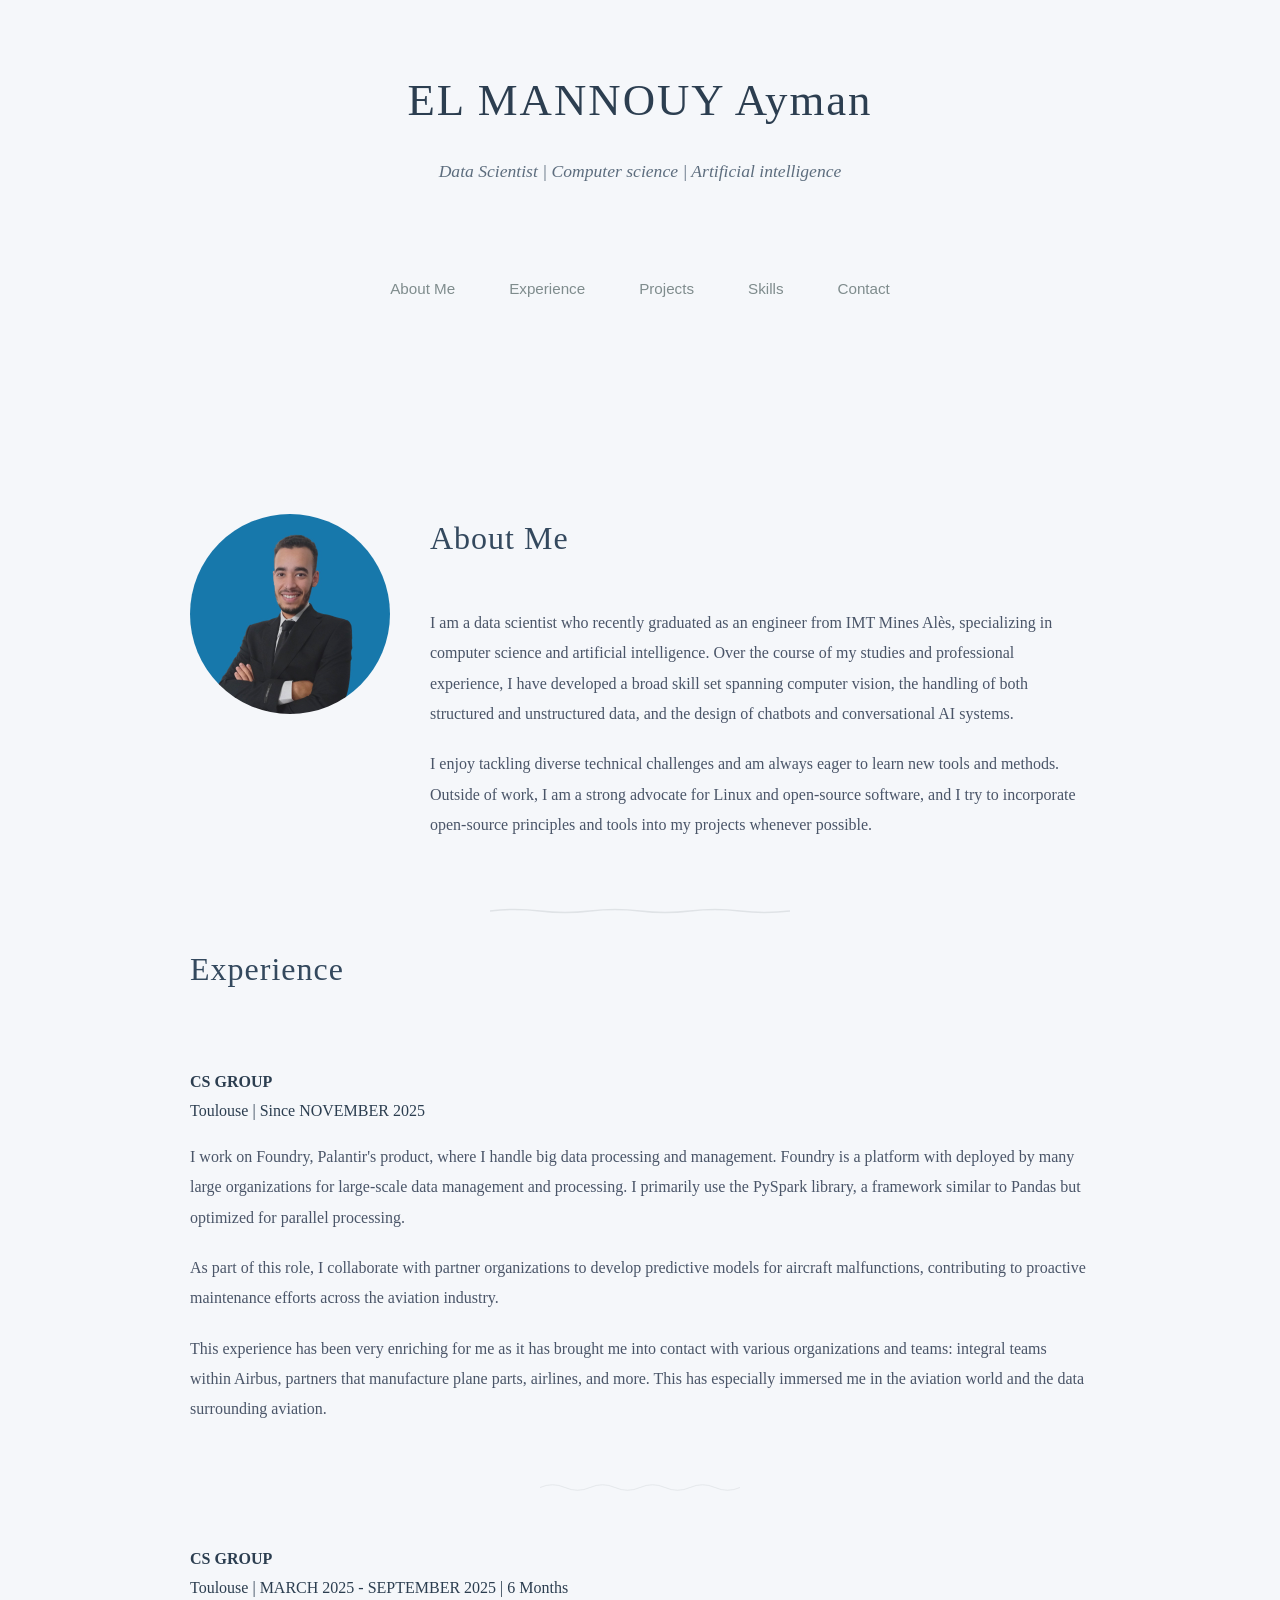
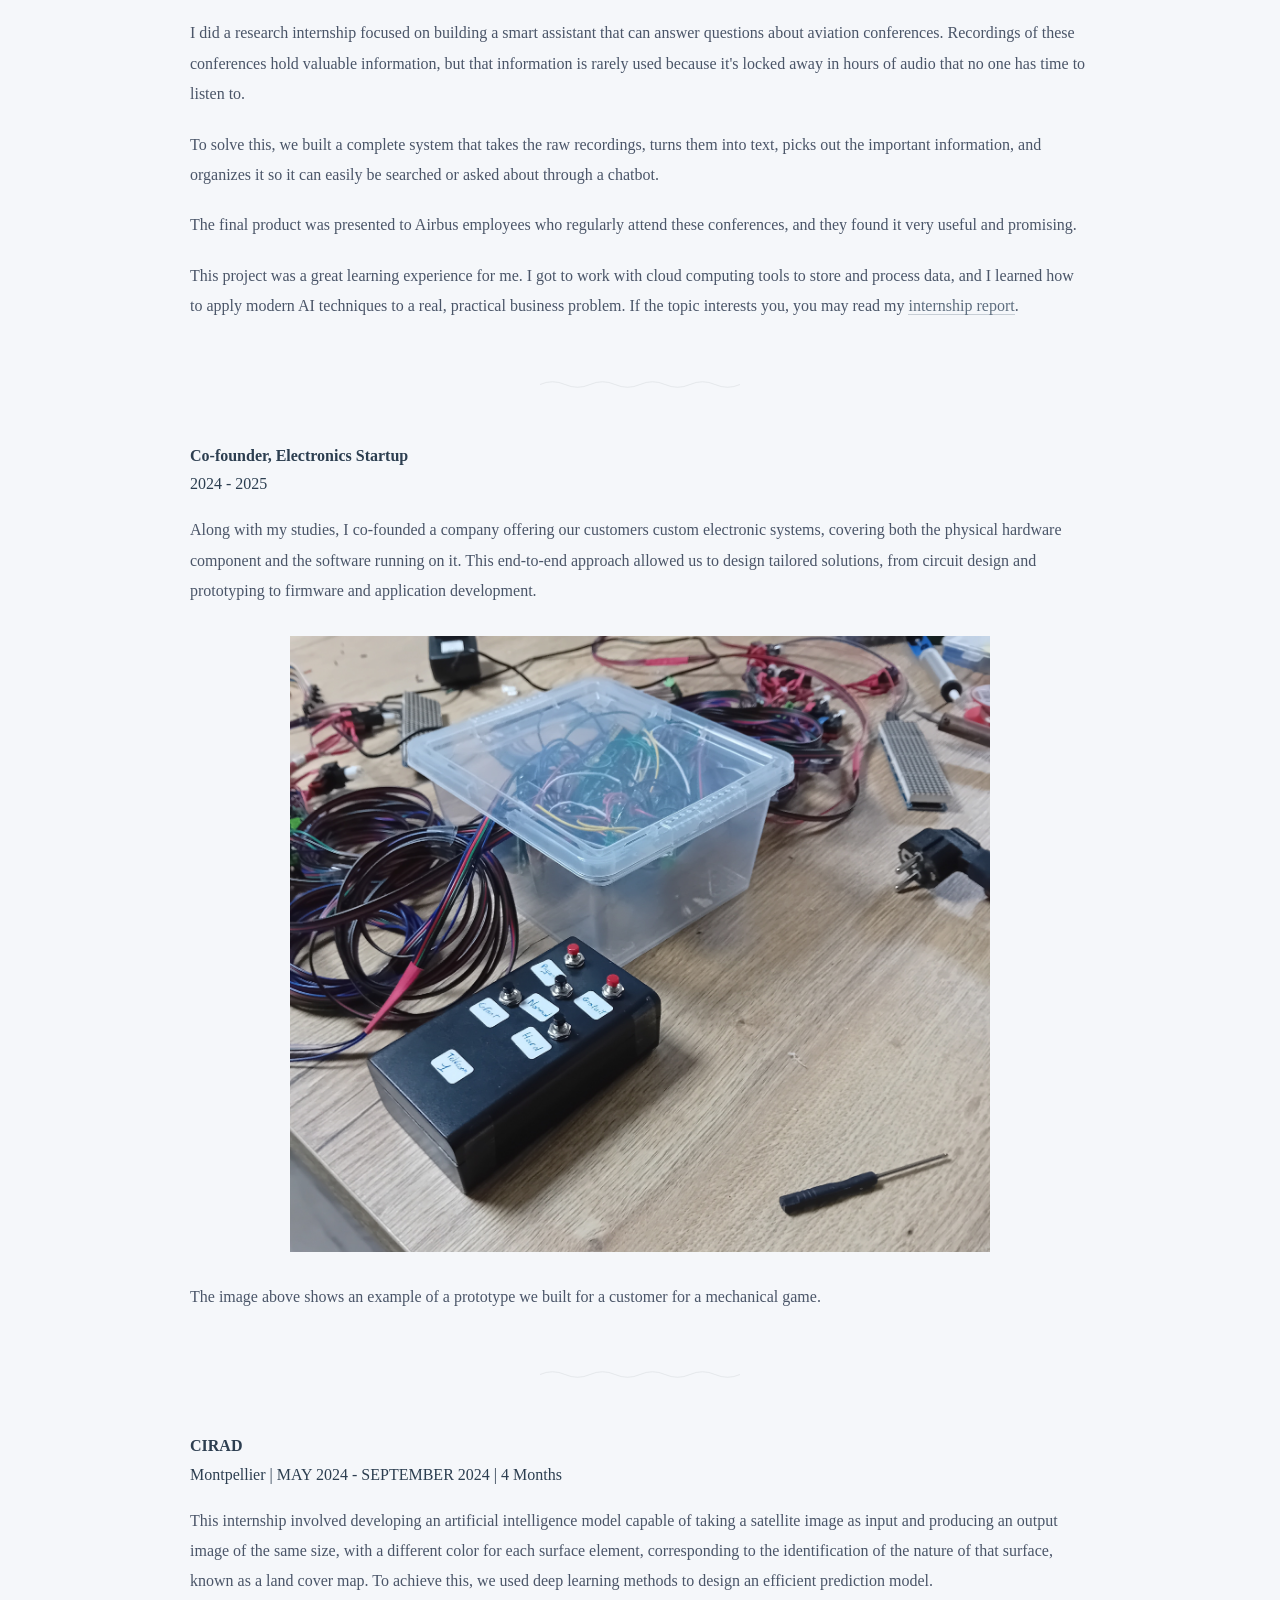
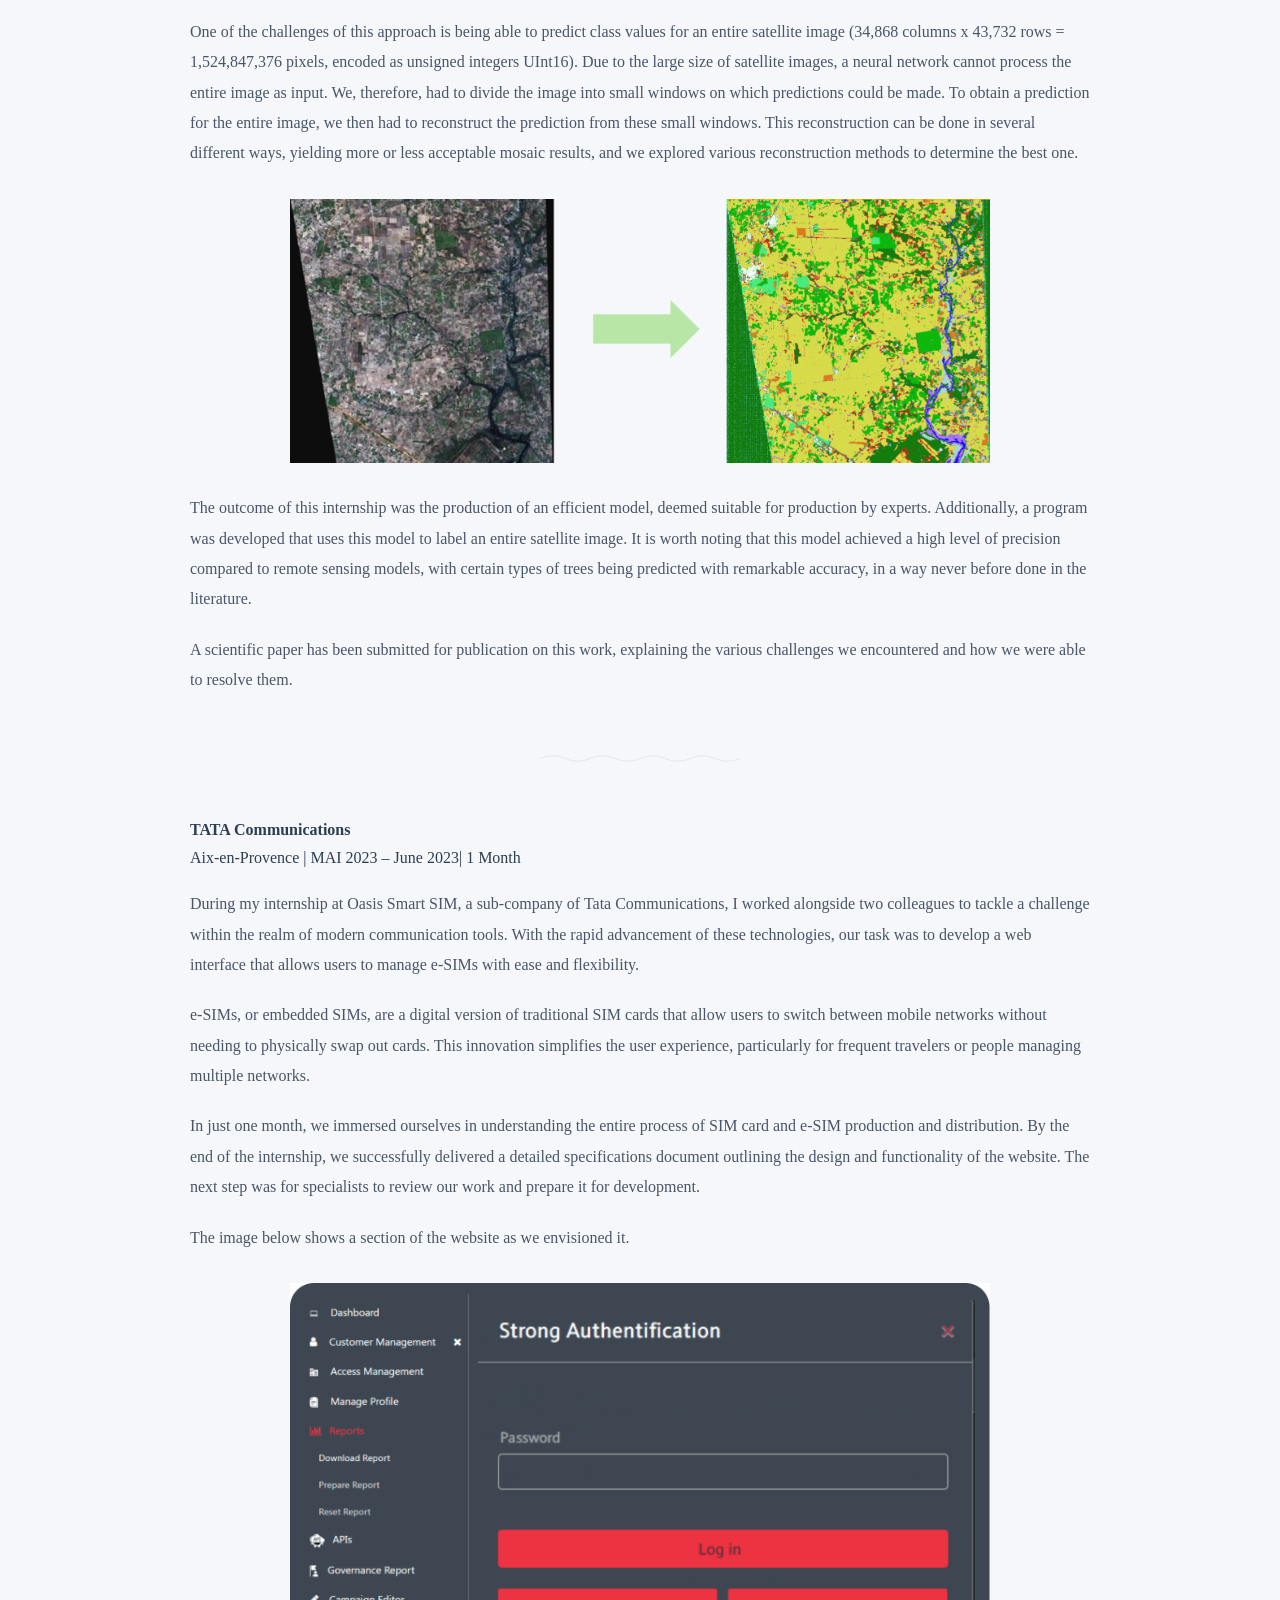
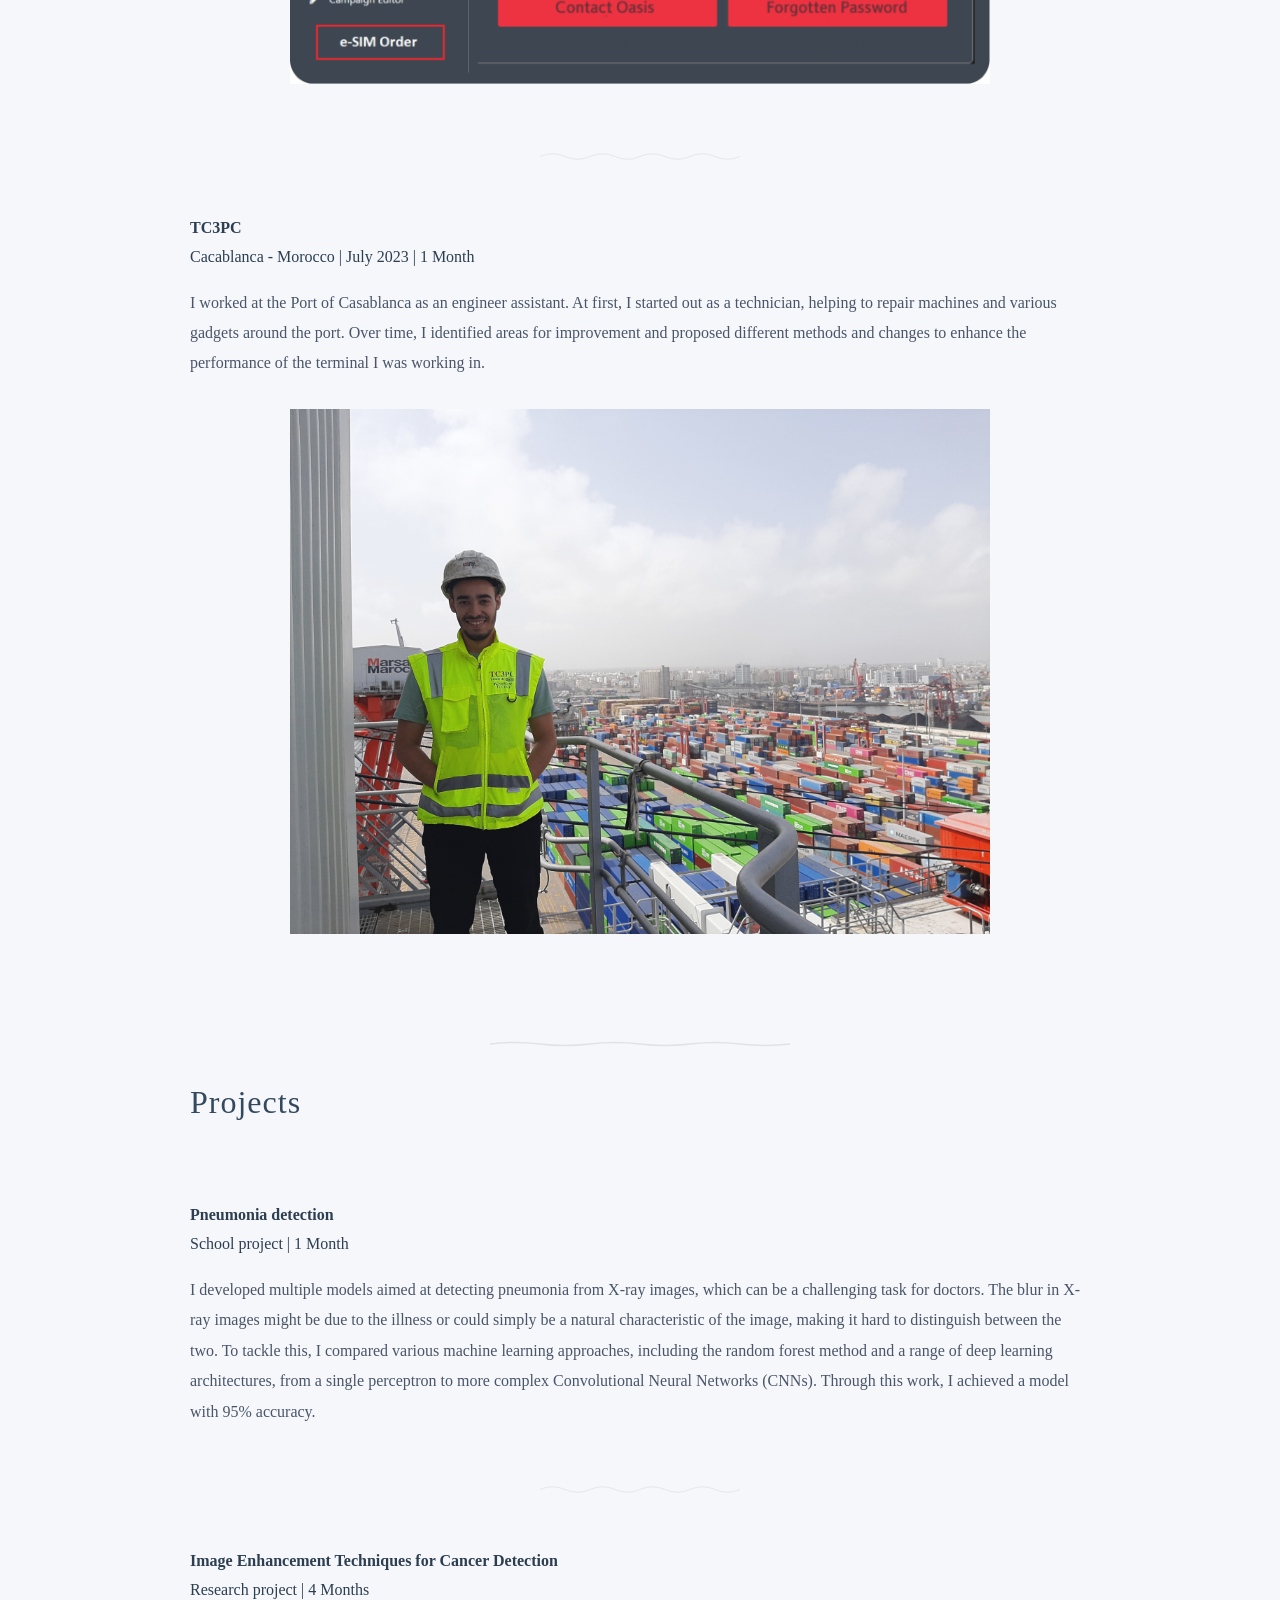
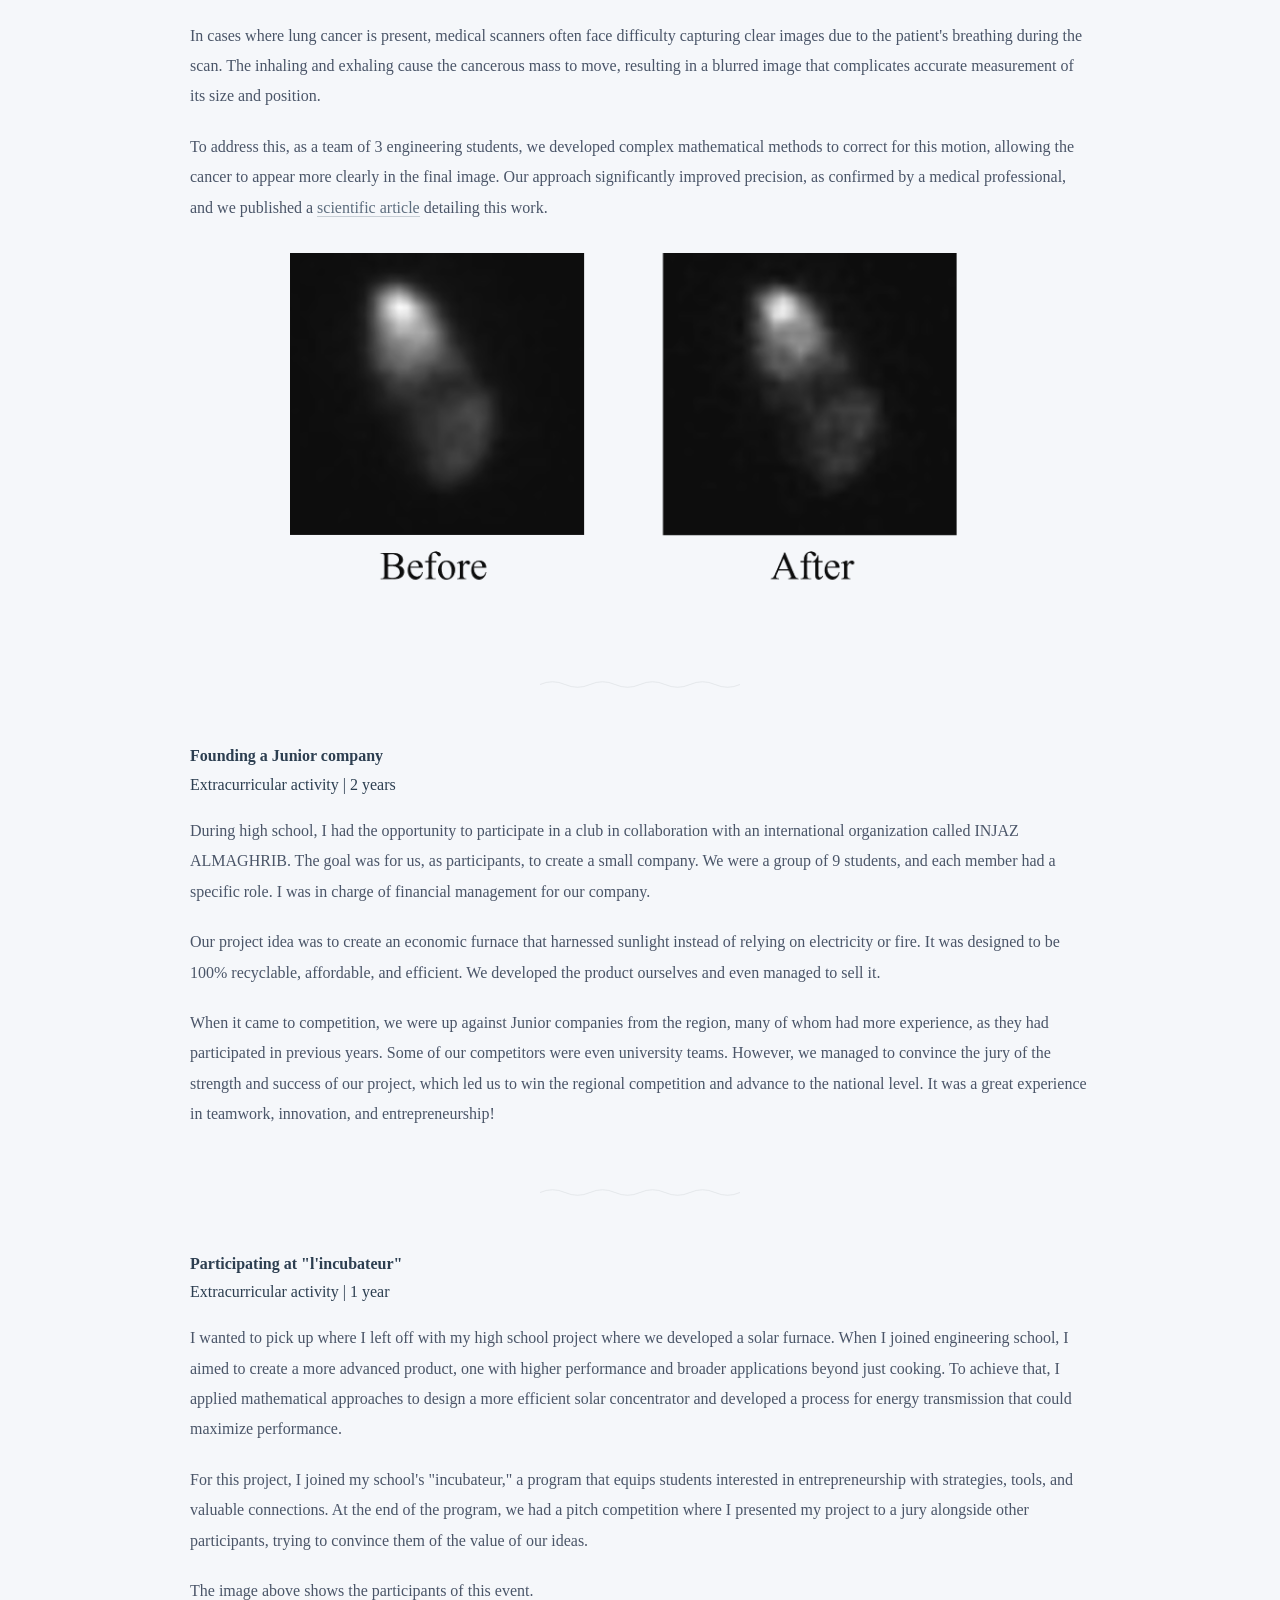
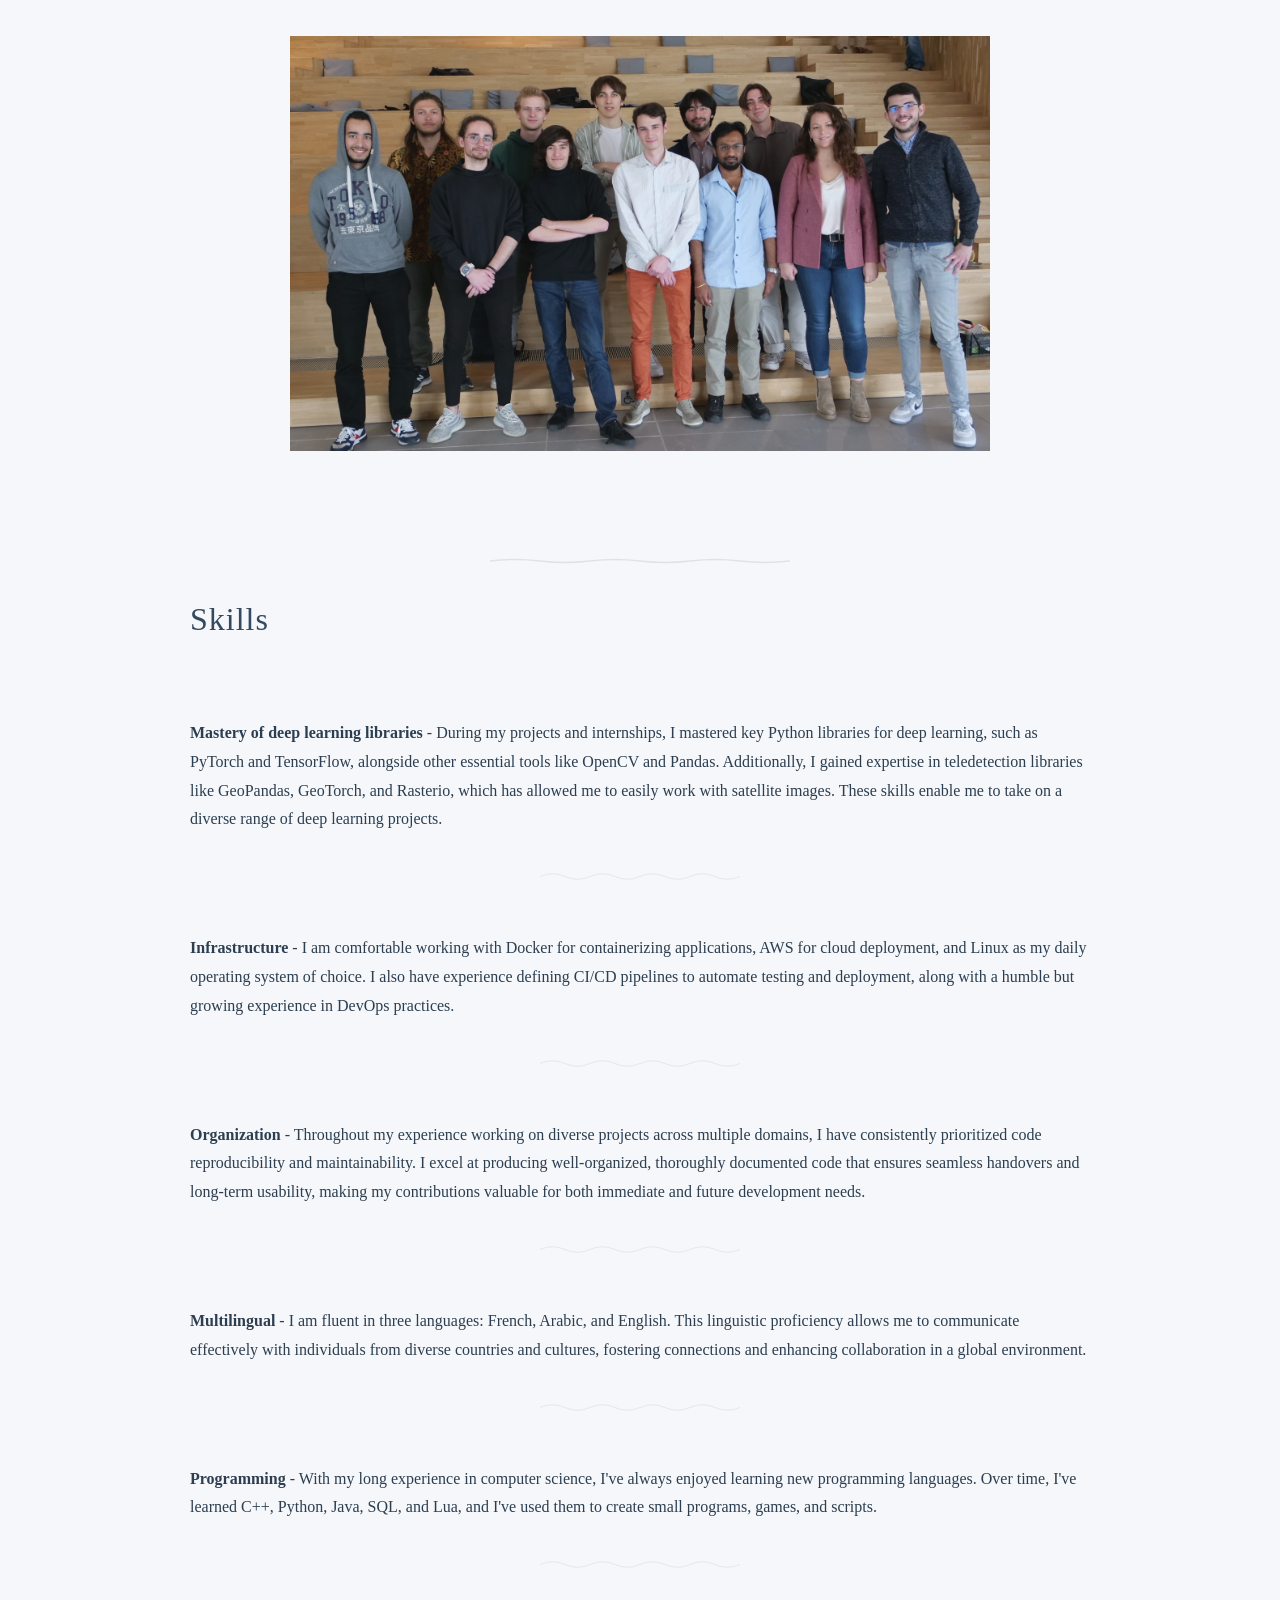
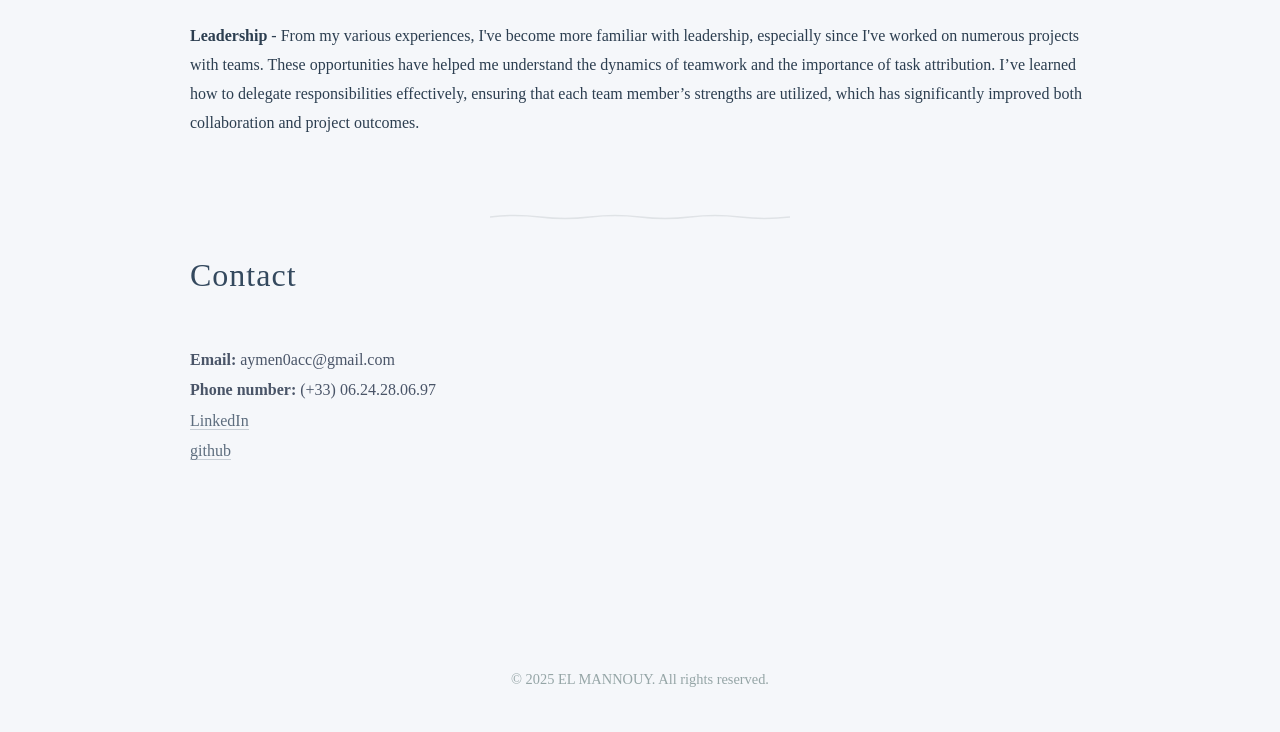
<file: index.html>
<!DOCTYPE html>
<html lang="en">
<head>
    <meta charset="UTF-8">
    <meta name="viewport" content="width=device-width, initial-scale=1.0">
    <title>EL MANNOUY Ayman - Professional Profile</title>
    <link rel="icon" href="icon.ico" type="image/x-icon">
    <link rel="stylesheet" href="styles.css">
</head>
<body>
    <header>
        <h1>EL MANNOUY Ayman</h1>
        <p> Data Scientist | Computer science | Artificial intelligence</p>
    </header>

    <nav>
        <a href="#about">About Me</a>
        <a href="#experience">Experience</a>
        <a href="#Projects">Projects</a>
        <a href="#skills">Skills</a>
        <a href="#contact">Contact</a>
    </nav>

    <div class="container">
        <section id="about" class="profile-section about-me">
            <img src="photo.jpg" alt="EL MANNOUY">
            <div class="text">
                <h2>About Me</h2>
                <p>
                    I am a data scientist who recently graduated as an engineer from IMT Mines Alès, specializing in computer science and artificial intelligence. Over the course of my studies and professional experience, I have developed a broad skill set spanning computer vision, the handling of both structured and unstructured data, and the design of chatbots and conversational AI systems.
                </p>
                <p>
                    I enjoy tackling diverse technical challenges and am always eager to learn new tools and methods. Outside of work, I am a strong advocate for Linux and open-source software, and I try to incorporate open-source principles and tools into my projects whenever possible.
                </p>
            </div>
        </section>

        <section id="experience" class="profile-section">
            <h2>Experience</h2>
            <ul>
                <li>
                    <strong>CS GROUP</strong> <br>
                    Toulouse | Since NOVEMBER 2025<br>
                    <p>
                        I work on Foundry, Palantir's product, where I handle big data processing and management. Foundry is a platform with deployed by many large organizations for large-scale data management and processing. I primarily use the PySpark library, a framework similar to Pandas but optimized for parallel processing.
                    </p>
                    <p>
                        As part of this role, I collaborate with partner organizations to develop predictive models for aircraft malfunctions, contributing to proactive maintenance efforts across the aviation industry.
                    </p>
                    <p>
                        This experience has been very enriching for me as it has brought me into contact with various organizations and teams: integral teams within Airbus, partners that manufacture plane parts, airlines, and more. This has especially immersed me in the aviation world and the data surrounding aviation.
                    </p>
                </li>

                <li>
                    <strong>CS GROUP</strong> <br>
                    Toulouse | MARCH 2025 - SEPTEMBER 2025 | 6 Months<br>
                    <p>
                        I did a research internship focused on building a smart assistant that can answer questions about aviation conferences. Recordings of these conferences hold valuable information, but that information is rarely used because it's locked away in hours of audio that no one has time to listen to.
                    </p>
                    <p>
                        To solve this, we built a complete system that takes the raw recordings, turns them into text, picks out the important information, and organizes it so it can easily be searched or asked about through a chatbot.
                    </p>
                    <p>
                        The final product was presented to Airbus employees who regularly attend these conferences, and they found it very useful and promising.
                    </p>
                    <p>
                        This project was a great learning experience for me. I got to work with cloud computing tools to store and process data, and I learned how to apply modern AI techniques to a real, practical business problem. If the topic interests you, you may read my <a href="rapport_pfe.pdf" download>internship report</a>.
                    </p>
                </li>

                <li>
                    <strong>Co-founder, Electronics Startup</strong> <br>
                    2024 - 2025<br>
                    <p>
                        Along with my studies, I co-founded a company offering our customers custom electronic systems, covering both the physical hardware component and the software running on it. This end-to-end approach allowed us to design tailored solutions, from circuit design and prototyping to firmware and application development.
                    </p>
                    <img src="electronic_prototype.jpg" alt="Electronic prototype">
                    <p>
                        The image above shows an example of a prototype we built for a customer for a mechanical game.
                    </p>
                </li>

                <li>
                    <strong>CIRAD</strong> <br>
                    Montpellier | MAY 2024 - SEPTEMBER 2024 | 4 Months<br>
                    <p>
                        This internship involved developing an artificial intelligence model capable of taking a satellite image as input and producing an output image of the same size, with a different color for each surface element, corresponding to the identification of the nature of that surface, known as a land cover map. To achieve this, we used deep learning methods to design an efficient prediction model.
                    </p>

                    <p>
                        One of the challenges of this approach is being able to predict class values for an entire satellite image (34,868 columns x 43,732 rows = 1,524,847,376 pixels, encoded as unsigned integers UInt16). Due to the large size of satellite images, a neural network cannot process the entire image as input. We, therefore, had to divide the image into small windows on which predictions could be made. To obtain a prediction for the entire image, we then had to reconstruct the prediction from these small windows. This reconstruction can be done in several different ways, yielding more or less acceptable mosaic results, and we explored various reconstruction methods to determine the best one.
                    </p>
                    <img src="application du modèle.png" alt="APPLIED MODEL">

                    <p>
                        The outcome of this internship was the production of an efficient model, deemed suitable for production by experts. Additionally, a program was developed that uses this model to label an entire satellite image. It is worth noting that this model achieved a high level of precision compared to remote sensing models, with certain types of trees being predicted with remarkable accuracy, in a way never before done in the literature.
                    </p>

                    <p>
                        A scientific paper has been submitted for publication on this work, explaining the various challenges we encountered and how we were able to resolve them.
                    </p>
                </li>
                <li>
                    <strong>TATA Communications</strong> <br>
                    Aix-en-Provence | MAI 2023 – June 2023| 1 Month <br>
                    
                    <p>
                        During my internship at Oasis Smart SIM, a sub-company of Tata Communications, I worked alongside two colleagues to tackle a challenge within the realm of modern communication tools. With the rapid advancement of these technologies, our task was to develop a web interface that allows users to manage e-SIMs with ease and flexibility.
                    </p>

                    <p>
                        e-SIMs, or embedded SIMs, are a digital version of traditional SIM cards that allow users to switch between mobile networks without needing to physically swap out cards. This innovation simplifies the user experience, particularly for frequent travelers or people managing multiple networks.
                    </p>
                    <p>
                        In just one month, we immersed ourselves in understanding the entire process of SIM card and e-SIM production and distribution. By the end of the internship, we successfully delivered a detailed specifications document outlining the design and functionality of the website. The next step was for specialists to review our work and prepare it for development.
                    </p>

                    <p>
                        The image below shows a section of the website as we envisioned it.
                    </p>
                    <img src="Oasis website.png" alt="Oasis website">
                    
                <li>
                    <strong>TC3PC</strong> <br>
                    Cacablanca - Morocco | July 2023 | 1 Month<br>
                    <p>
                        I worked at the Port of Casablanca as an engineer assistant. At first, I started out as a technician, helping to repair machines and various gadgets around the port. Over time, I identified areas for improvement and proposed different methods and changes to enhance the performance of the terminal I was working in.
                    </p>
                    <img src="photo_port.jpg" alt="TC3PC photo">
                    
                </li>

                </li>
            </ul>
        </section>
        <section id="Projects" class="profile-section">
            <h2>Projects</h2>
            <ul>
                <li>
                    <strong>Pneumonia detection</strong> <br>
                    School project | 1 Month<br>
                    <p>
                        I developed multiple models aimed at detecting pneumonia from X-ray images, which can be a challenging task for doctors. The blur in X-ray images might be due to the illness or could simply be a natural characteristic of the image, making it hard to distinguish between the two. To tackle this, I compared various machine learning approaches, including the random forest method and a range of deep learning architectures, from a single perceptron to more complex Convolutional Neural Networks (CNNs). Through this work, I achieved a model with 95% accuracy.
                    </p>
                </li>

                <li>
                    <strong>Image Enhancement Techniques for Cancer Detection</strong> <br>
                    Research project | 4 Months<br>
                    <p>
                        In cases where lung cancer is present, medical scanners often face difficulty capturing clear images due to the patient's breathing during the scan. The inhaling and exhaling cause the cancerous mass to move, resulting in a blurred image that complicates accurate measurement of its size and position.
                    </p>

                    <p>
                        To address this, as a team of 3 engineering students, we developed complex mathematical methods to correct for this motion, allowing the cancer to appear more clearly in the final image. Our approach significantly improved precision, as confirmed by a medical professional, and we published a <a href="https://ieeexplore.ieee.org/document/10772924" target="_blank">scientific article</a> detailing this work.
                    </p>
                    <img src="foie avant_après.png" alt="R&D Project">
                </li>

                <li>
                    <strong>Founding a Junior company</strong> <br>
                    Extracurricular activity | 2 years<br>
                    <p>
                        During high school, I had the opportunity to participate in a club in collaboration with an international organization called INJAZ ALMAGHRIB. The goal was for us, as participants, to create a small company. We were a group of 9 students, and each member had a specific role. I was in charge of financial management for our company.
                    </p>

                    <p>
                        Our project idea was to create an economic furnace that harnessed sunlight instead of relying on electricity or fire. It was designed to be 100% recyclable, affordable, and efficient. We developed the product ourselves and even managed to sell it.
                    </p>

                    <p>
                        When it came to competition, we were up against Junior companies from the region, many of whom had more experience, as they had participated in previous years. Some of our competitors were even university teams. However, we managed to convince the jury of the strength and success of our project, which led us to win the regional competition and advance to the national level. It was a great experience in teamwork, innovation, and entrepreneurship!
                    </p>
                </li>

                <li>
                    <strong>Participating at "l'incubateur"</strong> <br>
                    Extracurricular activity | 1 year<br>
                    <p>
                        I wanted to pick up where I left off with my high school project where we developed a solar furnace. When I joined engineering school, I aimed to create a more advanced product, one with higher performance and broader applications beyond just cooking. To achieve that, I applied mathematical approaches to design a more efficient solar concentrator and developed a process for energy transmission that could maximize performance.
                    </p>

                    <p>
                        For this project, I joined my school's "incubateur," a program that equips students interested in entrepreneurship with strategies, tools, and valuable connections. At the end of the program, we had a pitch competition where I presented my project to a jury alongside other participants, trying to convince them of the value of our ideas.
                    </p>

                    <p> The image above shows the participants of this event. </p>

                    <img src="photo_incubateur.jpg" alt="incubateur">

                </li>
            </ul>
        </section>

        <section id="skills" class="profile-section">
            <h2>Skills</h2>
            <ul>
                <li><strong>Mastery of deep learning libraries</strong> - During my projects and internships, I mastered key Python libraries for deep learning, such as PyTorch and TensorFlow, alongside other essential tools like OpenCV and Pandas. Additionally, I gained expertise in teledetection libraries like GeoPandas, GeoTorch, and Rasterio, which has allowed me to easily work with satellite images. These skills enable me to take on a diverse range of deep learning projects.</li>
                <li><strong>Infrastructure</strong> - I am comfortable working with Docker for containerizing applications, AWS for cloud deployment, and Linux as my daily operating system of choice. I also have experience defining CI/CD pipelines to automate testing and deployment, along with a humble but growing experience in DevOps practices.</li>
                <li><strong>Organization</strong> - Throughout my experience working on diverse projects across multiple domains, I have consistently prioritized code reproducibility and maintainability. I excel at producing well-organized, thoroughly documented code that ensures seamless handovers and long-term usability, making my contributions valuable for both immediate and future development needs.</li>
                <li><strong>Multilingual</strong> - I am fluent in three languages: French, Arabic, and English. This linguistic proficiency allows me to communicate effectively with individuals from diverse countries and cultures, fostering connections and enhancing collaboration in a global environment.</li>
                <li><strong>Programming</strong> - With my long experience in computer science, I've always enjoyed learning new programming languages. Over time, I've learned C++, Python, Java, SQL, and Lua, and I've used them to create small programs, games, and scripts.</li>
                <li><strong>Leadership</strong> - From my various experiences, I've become more familiar with leadership, especially since I've worked on numerous projects with teams. These opportunities have helped me understand the dynamics of teamwork and the importance of task attribution. I’ve learned how to delegate responsibilities effectively, ensuring that each team member’s strengths are utilized, which has significantly improved both collaboration and project outcomes.</li>
            </ul>
        </section>

        <section id="contact" class="profile-section">
            <h2>Contact</h2>
            <p>
                <strong>Email:</strong> </a> aymen0acc@gmail.com <br>
                <strong>Phone number:</strong> </a>(+33) 06.24.28.06.97 <br>
                <strong></strong> <a href="https://www.linkedin.com/in/ayman-el-mannouy-3a554821b/" target="_blank">LinkedIn</a> <br>
                <strong></strong> <a href="https://github.com/aym3n02" target="_blank">github</a> <br>
            </p>
        </section>
    </div>

    <footer>
        <p>&copy; 2025 EL MANNOUY. All rights reserved.</p>
    </footer>
</body>
</html>
</file>
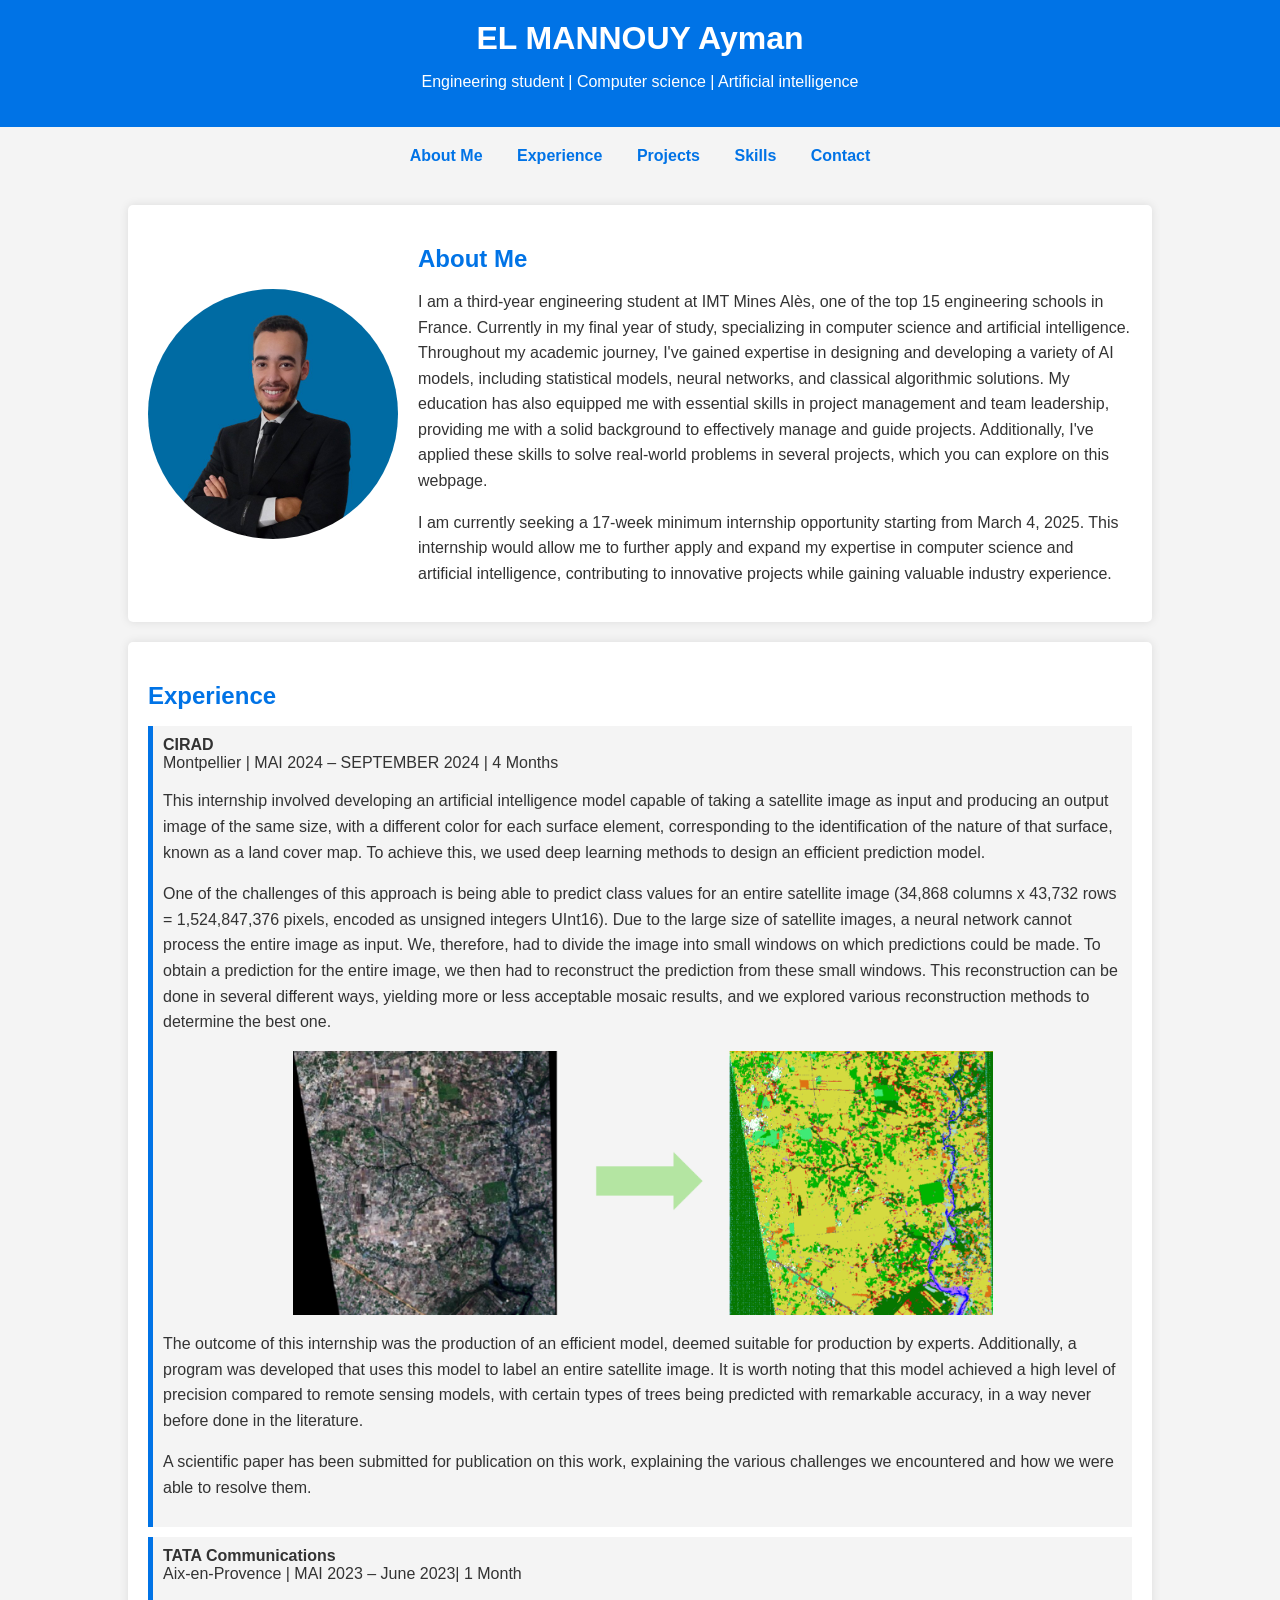
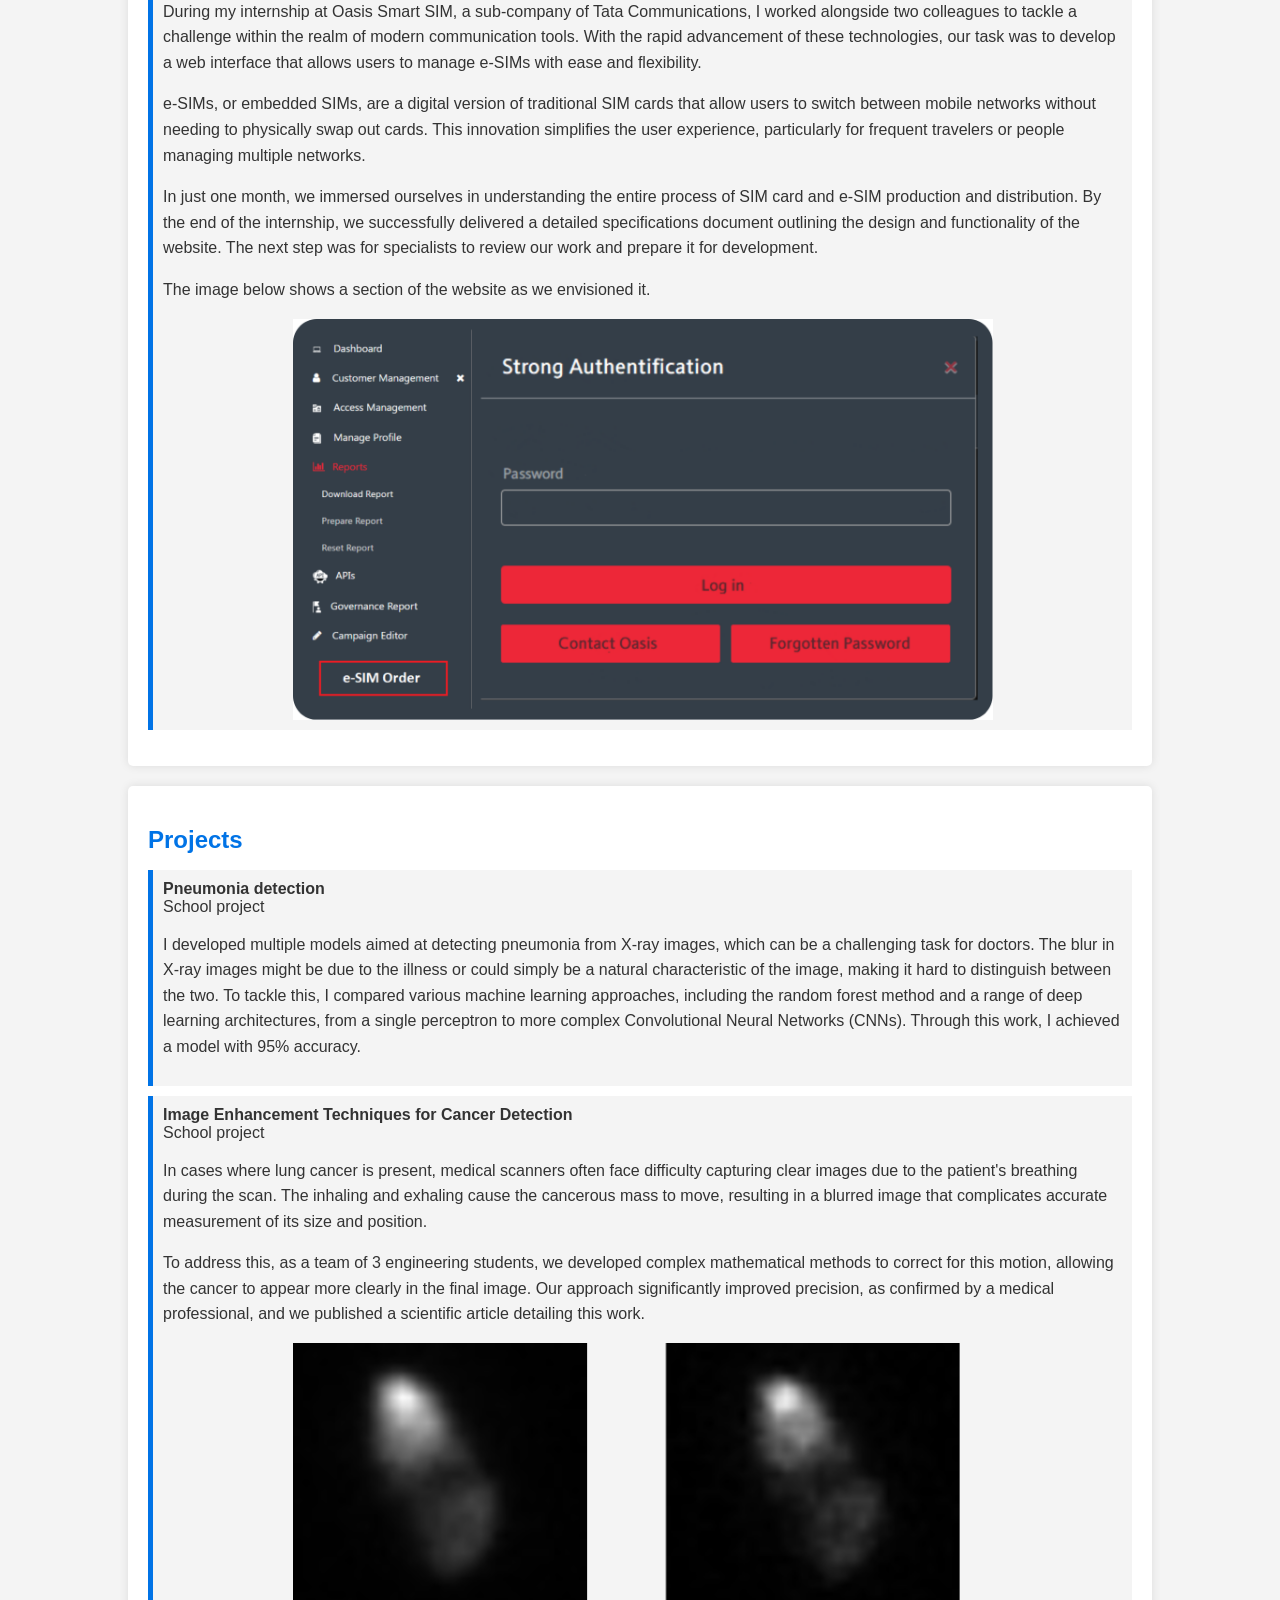
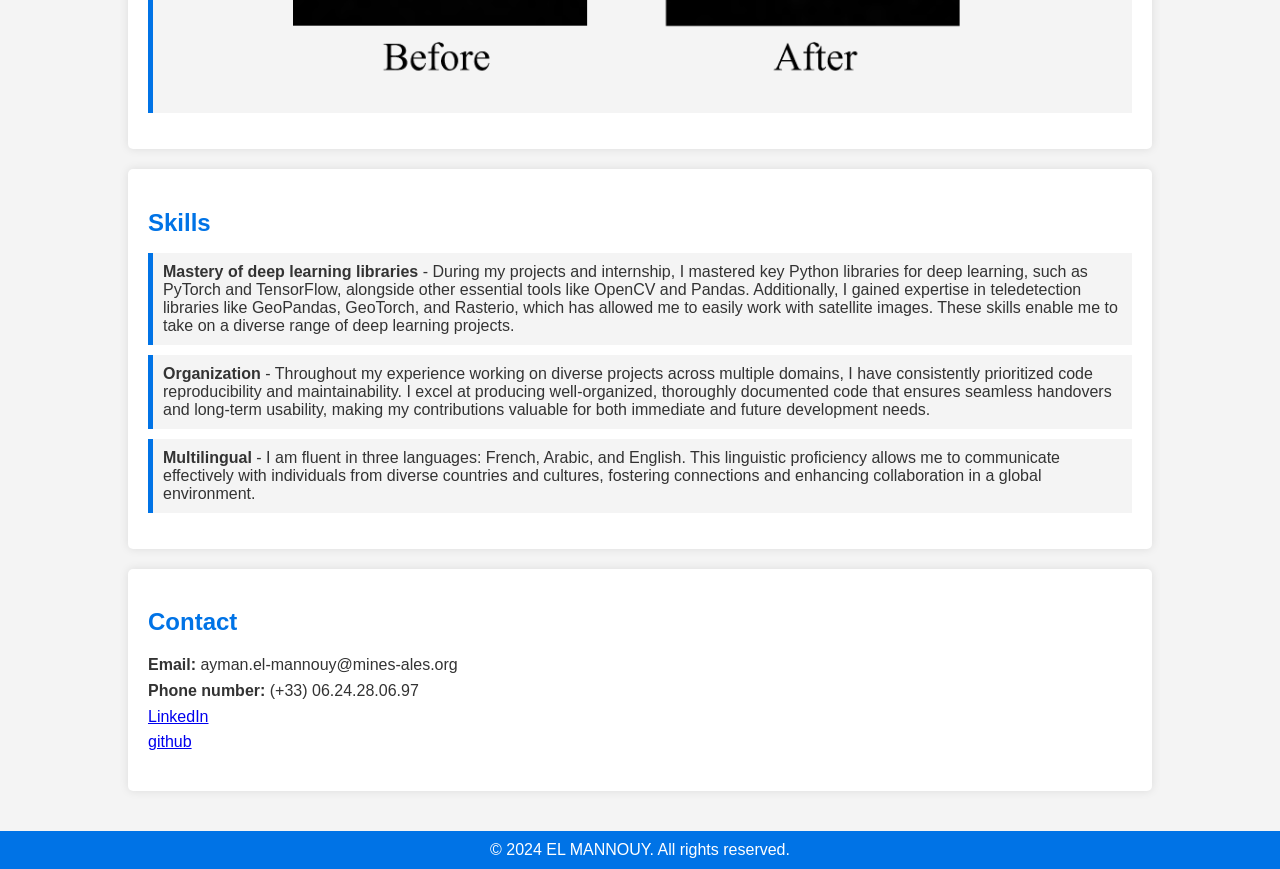
<file: page.html>
<!DOCTYPE html>
<html lang="en">
<head>
    <meta charset="UTF-8">
    <meta name="viewport" content="width=device-width, initial-scale=1.0">
    <title>EL MANNOUY Ayman - Professional Profile</title>
    <style>
        body {
            font-family: Arial, sans-serif;
            margin: 0;
            padding: 0;
            color: #333;
            background-color: #f4f4f4;
        }
        .container {
            width: 80%;
            margin: 0 auto;
            padding: 20px;
        }
        header {
            background-color: #0073e6;
            color: white;
            padding: 20px 0;
            text-align: center;
        }
        header h1 {
            margin: 0;
        }
        nav {
            text-align: center;
            margin-top: 20px;
        }
        nav a {
            margin: 0 15px;
            text-decoration: none;
            color: #0073e6;
            font-weight: bold;
        }
        .profile-section {
            background-color: white;
            padding: 20px;
            margin-top: 20px;
            border-radius: 5px;
            box-shadow: 0 0 10px rgba(0, 0, 0, 0.1);
            
        }
        .profile-section img {
            width: 100%;
            max-width: 700px;
            margin-right: 20px;
            /*flex-shrink: 0;  Prevent image from shrinking */
            margin: 0 auto;
            display: block; /* Make sure the image is treated as a block element */
        }
        .profile-section h2 {
            color: #0073e6;
            margin-bottom: 15px;
        }
        .profile-section p {
            line-height: 1.6;
        }
        .profile-section ul {
            list-style-type: none;
            padding: 0;
        }
        .profile-section ul li {
            background-color: #f4f4f4;
            padding: 10px;
            margin-bottom: 10px;
            border-left: 5px solid #0073e6;
        }
        .about-me {
            display: flex;
            align-items: center;
        }
        .about-me img {
            max-width: 250px;
            margin-right: 20px;
            border-radius: 50%;
            flex-shrink: 0; /* Prevent image from shrinking */
        }
        .about-me .text {
            flex: 1;
        }
        footer {
            text-align: center;
            margin-top: 20px;
            padding: 10px 0;
            background-color: #0073e6;
            color: white;
        }
        footer p {
            margin: 0;
        }
    </style>
</head>
<body>
    <header>
        <h1>EL MANNOUY Ayman</h1>
        <p>Engineering student | Computer science | Artificial intelligence</p>
    </header>

    <nav>
        <a href="#about">About Me</a>
        <a href="#experience">Experience</a>
        <a href="#Projects">Projects</a>
        <a href="#skills">Skills</a>
        <a href="#contact">Contact</a>
    </nav>

    <div class="container">
        <section id="about" class="profile-section about-me">
            <img src="photo.jpg" alt="EL MANNOUY">
            <div class="text">
                <h2>About Me</h2>
                <p>
                    I am a third-year engineering student at IMT Mines Alès, one of the top 15 engineering schools in France. Currently in my final year of study, specializing in computer science and artificial intelligence. Throughout my academic journey, I've gained expertise in designing and developing a variety of AI models, including statistical models, neural networks, and classical algorithmic solutions. My education has also equipped me with essential skills in project management and team leadership, providing me with a solid background to effectively manage and guide projects. Additionally, I've applied these skills to solve real-world problems in several projects, which you can explore on this webpage.
                </p>
                <p>
                    I am currently seeking a 17-week minimum internship opportunity starting from March 4, 2025. This internship would allow me to further apply and expand my expertise in computer science and artificial intelligence, contributing to innovative projects while gaining valuable industry experience.
                </p>
            </div>
        </section>

        <section id="experience" class="profile-section">
            <h2>Experience</h2>
            <ul>
                <li>
                    <strong>CIRAD</strong> <br>
                    Montpellier | MAI 2024 – SEPTEMBER 2024 | 4 Months<br>
                    <p>
                        This internship involved developing an artificial intelligence model capable of taking a satellite image as input and producing an output image of the same size, with a different color for each surface element, corresponding to the identification of the nature of that surface, known as a land cover map. To achieve this, we used deep learning methods to design an efficient prediction model.
                    </p>

                    <p>
                        One of the challenges of this approach is being able to predict class values for an entire satellite image (34,868 columns x 43,732 rows = 1,524,847,376 pixels, encoded as unsigned integers UInt16). Due to the large size of satellite images, a neural network cannot process the entire image as input. We, therefore, had to divide the image into small windows on which predictions could be made. To obtain a prediction for the entire image, we then had to reconstruct the prediction from these small windows. This reconstruction can be done in several different ways, yielding more or less acceptable mosaic results, and we explored various reconstruction methods to determine the best one.
                    </p>
                    <img src="application du modèle.png" alt="APPLIED MODEL">

                    <p>
                        The outcome of this internship was the production of an efficient model, deemed suitable for production by experts. Additionally, a program was developed that uses this model to label an entire satellite image. It is worth noting that this model achieved a high level of precision compared to remote sensing models, with certain types of trees being predicted with remarkable accuracy, in a way never before done in the literature.
                    </p>

                    <p>
                        A scientific paper has been submitted for publication on this work, explaining the various challenges we encountered and how we were able to resolve them.
                    </p>
                </li>
                <li>
                    <strong>TATA Communications</strong> <br>
                    Aix-en-Provence | MAI 2023 – June 2023| 1 Month <br>
                    
                    <p>
                        During my internship at Oasis Smart SIM, a sub-company of Tata Communications, I worked alongside two colleagues to tackle a challenge within the realm of modern communication tools. With the rapid advancement of these technologies, our task was to develop a web interface that allows users to manage e-SIMs with ease and flexibility.
                    </p>

                    <p>
                        e-SIMs, or embedded SIMs, are a digital version of traditional SIM cards that allow users to switch between mobile networks without needing to physically swap out cards. This innovation simplifies the user experience, particularly for frequent travelers or people managing multiple networks.
                    </p>
                    <p>
                        In just one month, we immersed ourselves in understanding the entire process of SIM card and e-SIM production and distribution. By the end of the internship, we successfully delivered a detailed specifications document outlining the design and functionality of the website. The next step was for specialists to review our work and prepare it for development.
                    </p>

                    <p>
                        The image below shows a section of the website as we envisioned it.
                    </p>
                    <img src="Oasis website.png" alt="Oasis website">
                    

                </li>
                <!-- Add more job experiences as needed -->
            </ul>
        </section>
        <section id="Projects" class="profile-section">
            <h2>Projects</h2>
            <ul>
                <li>
                    <strong>Pneumonia detection</strong> <br>
                    School project<br>
                    <p>
                        I developed multiple models aimed at detecting pneumonia from X-ray images, which can be a challenging task for doctors. The blur in X-ray images might be due to the illness or could simply be a natural characteristic of the image, making it hard to distinguish between the two. To tackle this, I compared various machine learning approaches, including the random forest method and a range of deep learning architectures, from a single perceptron to more complex Convolutional Neural Networks (CNNs). Through this work, I achieved a model with 95% accuracy.
                    </p>
                </li>

                <li>
                    <strong>Image Enhancement Techniques for Cancer Detection</strong> <br>
                    School project<br>
                    <p>
                        In cases where lung cancer is present, medical scanners often face difficulty capturing clear images due to the patient's breathing during the scan. The inhaling and exhaling cause the cancerous mass to move, resulting in a blurred image that complicates accurate measurement of its size and position.
                    </p>

                    <p>
                        To address this, as a team of 3 engineering students, we developed complex mathematical methods to correct for this motion, allowing the cancer to appear more clearly in the final image. Our approach significantly improved precision, as confirmed by a medical professional, and we published a scientific article detailing this work.
                    </p>
                    <img src="foie avant_après.png" alt="R&D Project">
                </li>
            </ul>
        </section>

        <section id="skills" class="profile-section">
            <h2>Skills</h2>
            <ul>
                <li><strong>Mastery of deep learning libraries</strong> - During my projects and internship, I mastered key Python libraries for deep learning, such as PyTorch and TensorFlow, alongside other essential tools like OpenCV and Pandas. Additionally, I gained expertise in teledetection libraries like GeoPandas, GeoTorch, and Rasterio, which has allowed me to easily work with satellite images. These skills enable me to take on a diverse range of deep learning projects.</li>
                <li><strong>Organization</strong> - Throughout my experience working on diverse projects across multiple domains, I have consistently prioritized code reproducibility and maintainability. I excel at producing well-organized, thoroughly documented code that ensures seamless handovers and long-term usability, making my contributions valuable for both immediate and future development needs.</li>
                <li><strong>Multilingual</strong> - I am fluent in three languages: French, Arabic, and English. This linguistic proficiency allows me to communicate effectively with individuals from diverse countries and cultures, fostering connections and enhancing collaboration in a global environment.
                </li>
                <!-- Add more skills as needed -->
            </ul>
        </section>

        <section id="contact" class="profile-section">
            <h2>Contact</h2>
            <p>
                <strong>Email:</strong> </a> ayman.el-mannouy@mines-ales.org <br>
                <strong>Phone number:</strong> </a>(+33) 06.24.28.06.97 <br>
                <strong></strong> <a href="https://www.linkedin.com/in/ayman-el-mannouy-3a554821b/" target="_blank">LinkedIn</a> <br>
                <strong></strong> <a href="https://github.com/aym3n02" target="_blank">github</a> <br>
            </p>
        </section>
    </div>

    <footer>
        <p>&copy; 2024 EL MANNOUY. All rights reserved.</p>
    </footer>
</body>
</html>
</file>
<file: styles.css>
body {
    font-family: 'Georgia', 'Times New Roman', serif;
    margin: 0;
    padding: 0;
    color: #2c3e50;
    background: #f5f7fa;
    line-height: 1.8;
}
.container {
    max-width: 900px;
    margin: 0 auto;
    padding: 40px 20px;
}
header {
    background: none;
    color: #2c3e50;
    padding: 60px 20px 30px;
    text-align: center;
}
header h1 {
    margin: 0;
    font-size: 2.8em;
    letter-spacing: 2px;
    font-weight: 300;
}
header p {
    color: #5d6d7e;
    font-style: italic;
    margin-top: 15px;
    font-size: 1.1em;
}
nav {
    text-align: center;
    margin: 40px auto 60px;
    padding: 0;
    background: none;
}
nav a {
    margin: 0 25px;
    text-decoration: none;
    color: #7f8c8d;
    font-weight: 400;
    font-family: 'Arial', sans-serif;
    font-size: 0.95em;
    transition: color 0.3s ease;
    position: relative;
}
nav a:hover {
    color: #34495e;
}
nav a::after {
    content: '';
    position: absolute;
    bottom: -5px;
    left: 0;
    width: 0;
    height: 1px;
    background: #34495e;
    transition: width 0.3s ease;
}
nav a:hover::after {
    width: 100%;
}
.profile-section {
    background: none;
    padding: 0;
    margin-top: 80px;
    position: relative;
}
.profile-section::before {
    content: '';
    position: absolute;
    top: -40px;
    left: 50%;
    transform: translateX(-50%);
    width: 300px;
    height: 20px;
    background-image: url('data:image/svg+xml;utf8,<svg xmlns="http://www.w3.org/2000/svg" viewBox="0 0 300 20"><path d="M0,10 Q25,7 50,10 T100,10 T150,10 T200,10 T250,10 T300,10" stroke="%23bdc3c7" stroke-width="1.5" fill="none" opacity="0.4"/></svg>');
    background-repeat: no-repeat;
    background-position: center;
}
.profile-section:first-of-type::before {
    display: none;
}
.profile-section img {
    width: 100%;
    max-width: 700px;
    margin: 30px auto;
    display: block;
    opacity: 0.95;
}
.profile-section h2 {
    color: #34495e;
    margin-bottom: 40px;
    font-size: 2em;
    font-weight: 300;
    letter-spacing: 1px;
}
.profile-section p {
    line-height: 1.9;
    color: #4a5568;
    margin-bottom: 20px;
}
.profile-section ul {
    list-style-type: none;
    padding: 0;
    margin: 0;
}
.profile-section ul li {
    background: none;
    padding: 30px 0;
    margin-bottom: 40px;
    border-bottom: none;
    position: relative;
}
.profile-section ul li::after {
    content: '';
    position: absolute;
    bottom: -20px;
    left: 50%;
    transform: translateX(-50%);
    width: 200px;
    height: 15px;
    background-image: url('data:image/svg+xml;utf8,<svg xmlns="http://www.w3.org/2000/svg" viewBox="0 0 200 15"><path d="M0,7.5 Q12.5,2 25,7.5 T50,7.5 T75,7.5 T100,7.5 T125,7.5 T150,7.5 T175,7.5 T200,7.5" stroke="%23bdc3c7" stroke-width="1" fill="none" opacity="0.3"/></svg>');
    background-repeat: no-repeat;
    background-position: center;
}
.profile-section ul li:last-child {
    border-bottom: none;
}
.profile-section ul li:last-child::after {
    display: none;
}
.about-me {
    display: flex;
    align-items: flex-start;
    margin-bottom: 60px;
}
.about-me img {
    max-width: 200px;
    margin-right: 40px;
    border-radius: 50%;
    flex-shrink: 0;
    opacity: 0.9;
}
.about-me .text {
    flex: 1;
}
footer {
    text-align: center;
    margin-top: 100px;
    padding: 40px 0;
    background: none;
    color: #95a5a6;
    font-size: 0.9em;
}
footer p {
    margin: 0;
}
.profile-section a {
    color: #5d6d7e;
    text-decoration: none;
    border-bottom: 1px solid rgba(93, 109, 126, 0.3);
    transition: border-color 0.3s ease;
}
.profile-section a:hover {
    border-bottom-color: #34495e;
}
</file>
